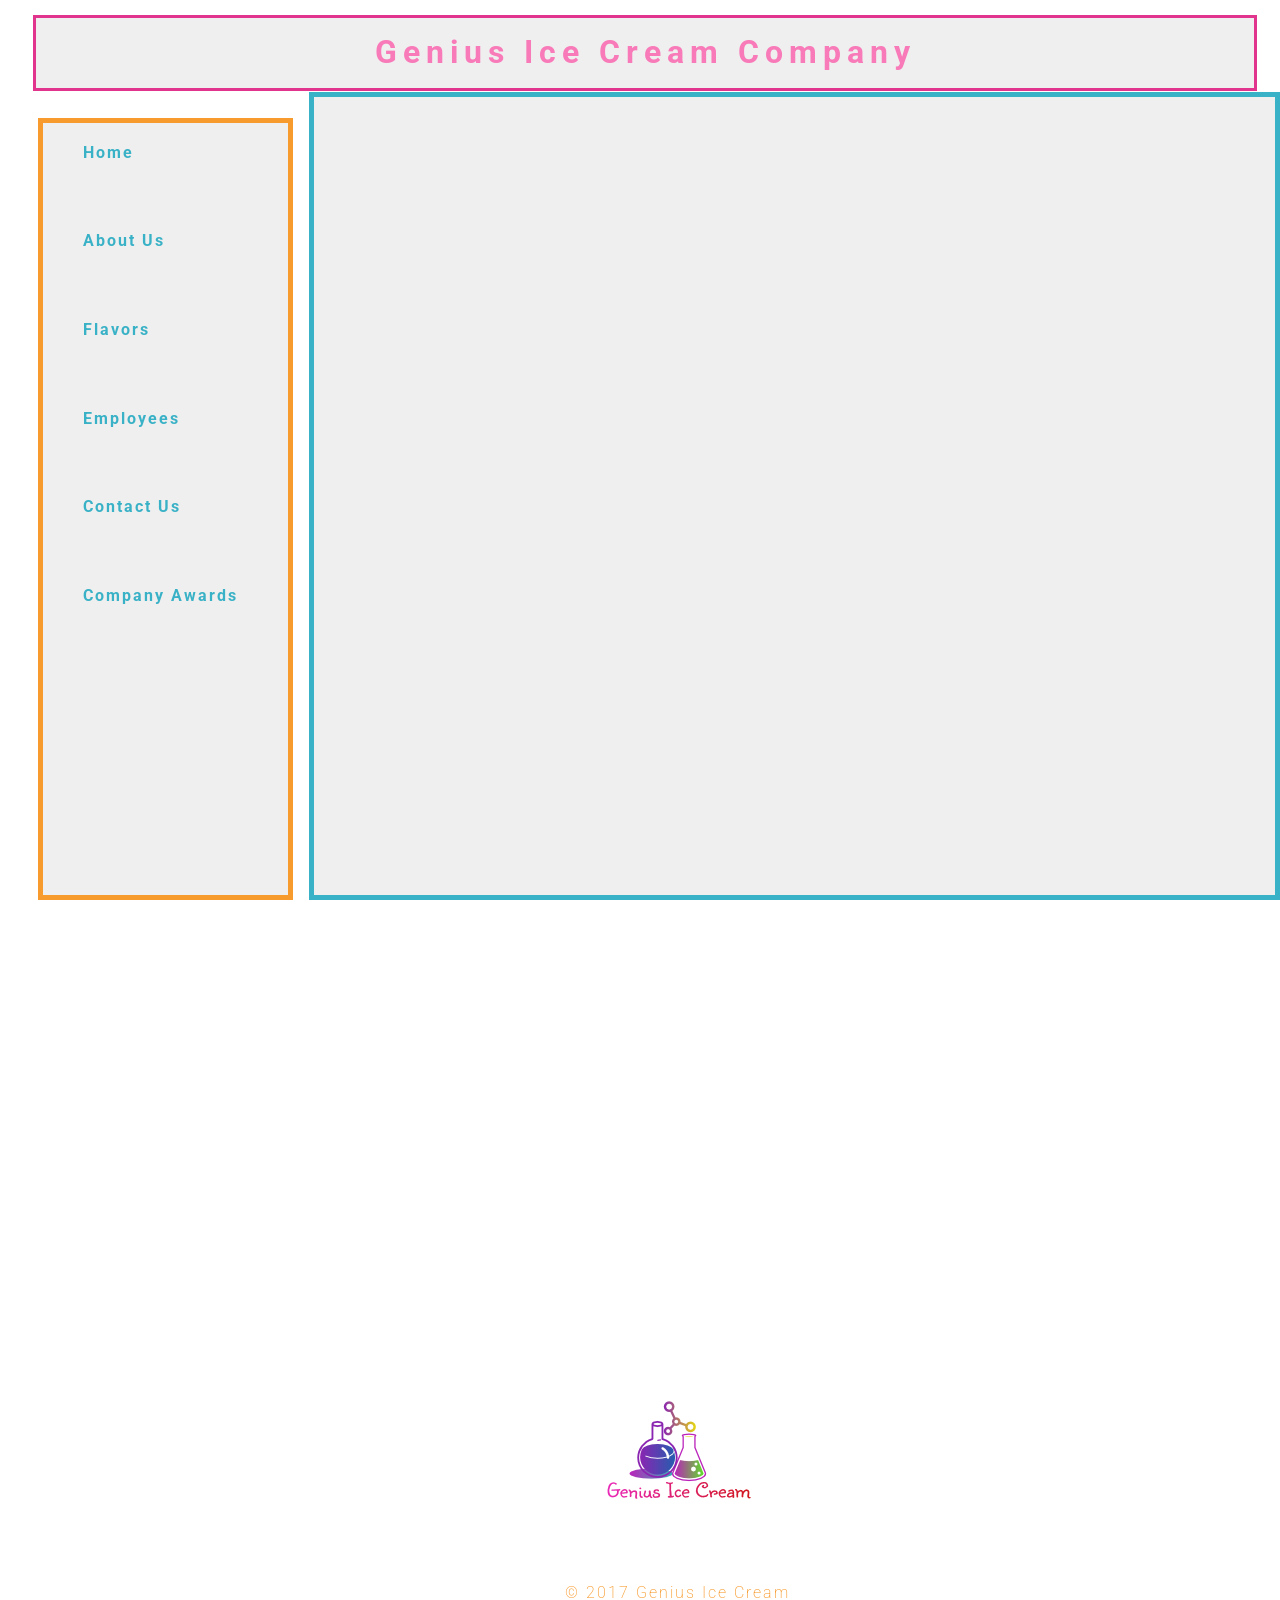
<file: index.html>
<!DOCTYPE html>
<html>
<head>
	<meta charset="utf-8">
	<div class="header">
		<title>Genius Ice Cream Company</title>
		<h1>Genius Ice Cream Company</h1>
	</div>
	
		<link href="https://fonts.googleapis.com/css?family=Roboto:300,400" rel="stylesheet">
		<link rel="stylesheet" type="text/css" href="css/styles.css">
</head>

<body>
	<!-- LEFT SIDEBAR -->
	<div class="left">
	    <ul>
	    	<!-- Need to add links to each .html file -->
	    	<li><a href="index.html">Home</a></li>
	    	<li><a href="about.html">About Us</a></li>
	    	<li><a href="flavors.html">Flavors</a></li>
	    	<li><a href="employees.html">Employees</a></li>
	    	<li><a href="contact.html">Contact Us</a></li>
	    	<li><a href="awards.html">Company Awards</a></li>
	    </ul>
	</div>
	<!-- MAIN CONTENT -->

	<div class="main">
	</div>



			<!-- /**** FOOTER ****/ -->
		<footer class="footer">
			<img src="img/geniusIceCreamLogo.png" alt="Company Logo" class="logo">
		    <p>&copy; 2017 Genius Ice Cream</p>
       </footer>
<script type="text/javascript" src="javascripts/flavors.js"></script>
</body>
</html>
</file>
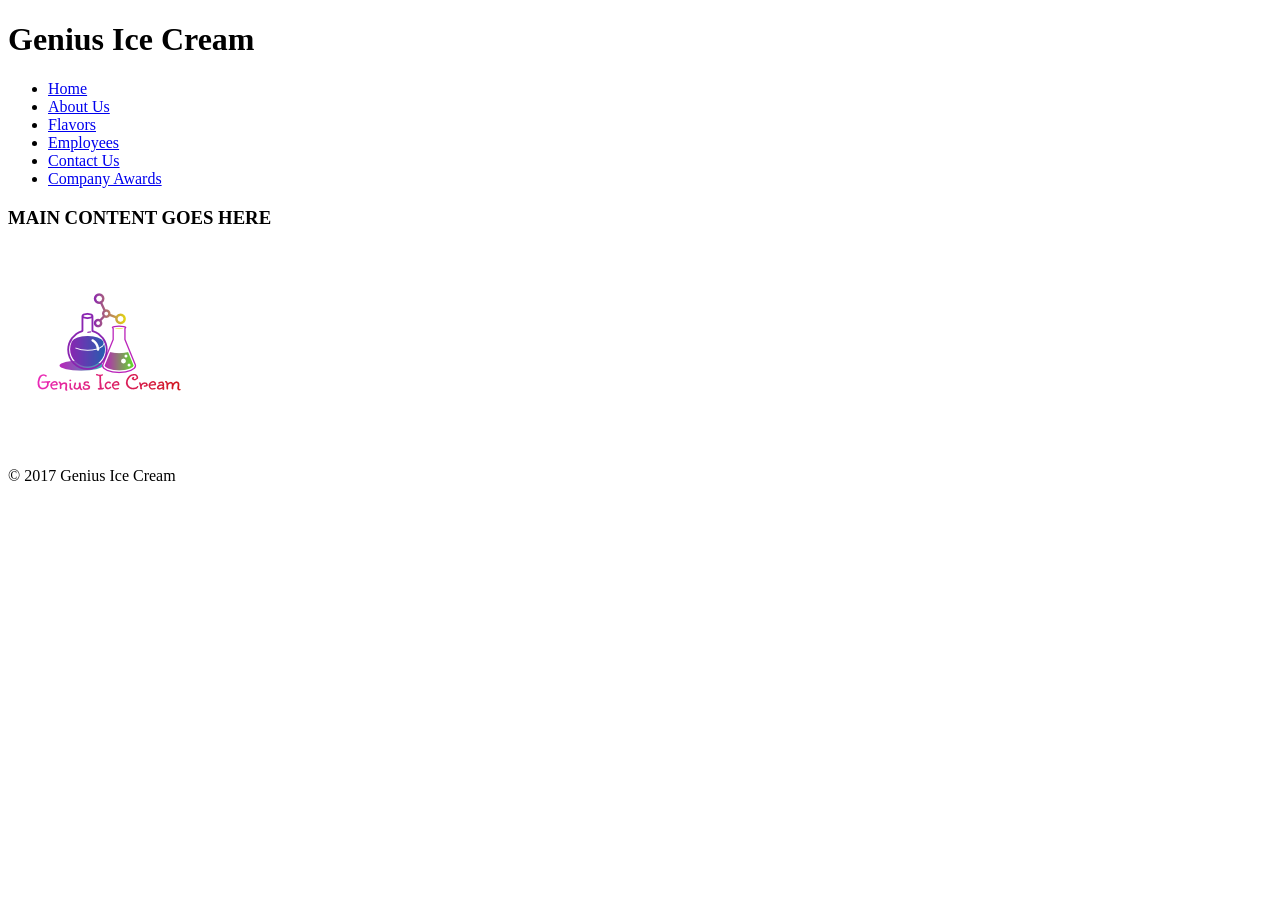
<file: coder-geniuses/index.html>
<!DOCTYPE html>
<html>
<head>
	<meta charset="utf-8">
	<title>Genius Ice Cream</title>
	<link href="https://fonts.googleapis.com/css?family=Roboto:300,400" rel="stylesheet">
	<link rel="stylesheet" type="text/css" href="css/styles.css
	<meta name="viewport" content="width=device-width, initial-scale=1.0">
</head>
<body>
	<!-- TOP HEADER WITH TITLE -->
	<div class="top">
	    <h1>Genius Ice Cream</h1>
	</div>

	<!-- LEFT SIDEBAR -->
	<div class="left">
	    <ul>
	    	<!-- Need to add links to each .html file -->
	    	<li><a href="index.html">Home</a></li>
	    	<li><a href="about.html">About Us</a></li>
	    	<li><a href="flavors.html">Flavors</a></li>
	    	<li><a href="employees.html">Employees</a></li>
	    	<li><a href="contact.html">Contact Us</a></li>
	    	<li><a href="awards.html">Company Awards</a></li>
	    </ul>
	</div>
	<!-- MAIN CONTENT -->
	<div class="main">
	    <h3>MAIN CONTENT GOES HERE</h3>
	</div>
		<footer class="footer">
			<img src="img/geniusIceCreamLogo.png" alt="Company Logo" class="logo">
		    <p>&copy; 2017 Genius Ice Cream</p>	
       </footer>
	<script type="text/javascript" src="javascripts/flavors.js"></script>
</body>
</html>
</file>
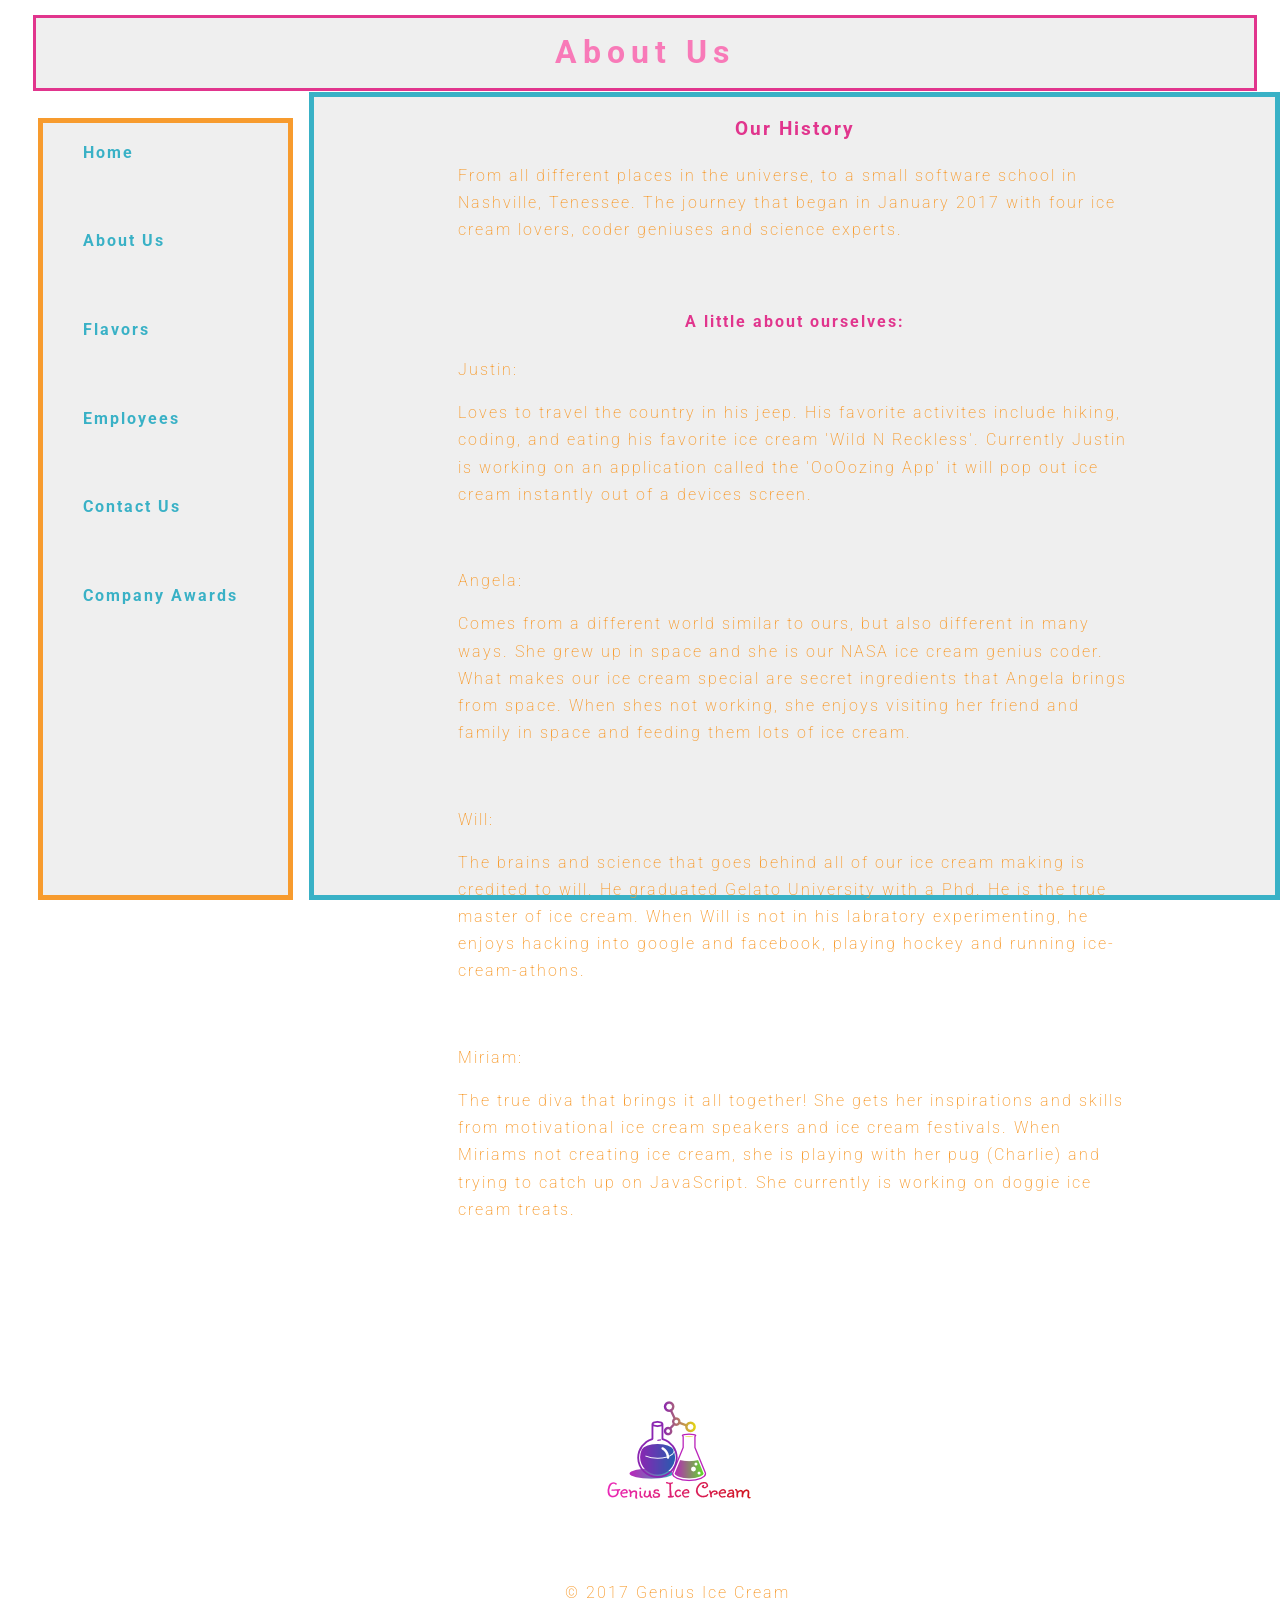
<file: about.html>
<!DOCTYPE html>
<html>
<head>
	<meta charset="utf-8">
	<div class="header">
		<title>Genius Ice Cream</title>
		<h1>About Us</h1>
	</div>
	<link href="https://fonts.googleapis.com/css?family=Roboto:300,400" rel="stylesheet">
	<link rel="stylesheet" type="text/css" href="css/styles.css">
	
</head>
<body>


	<!-- LEFT SIDEBAR -->
	<div class="left">
	    <ul>
	    	<!-- Need to add links to each .html file -->
	    	<li><a href="index.html">Home</a></li>
	    	<li><a href="about.html">About Us</a></li>
	    	<li><a href="flavors.html">Flavors</a></li>
	    	<li><a href="employees.html">Employees</a></li>
	    	<li><a href="contact.html">Contact Us</a></li>
	    	<li><a href="awards.html">Company Awards</a></li>
	    </ul>
	</div>


	<!-- MAIN CONTENT -->
	<div class="main">
		<div class="marginMain">
		    <h3>Our History</h3>
		    <p>
		    	From all different places in the universe, to a small software school in Nashville, Tenessee. The journey that began in January 2017 with four ice cream lovers, coder geniuses and science experts.
		    </p>
		    	<br>
		    <h4>A little about ourselves:</h4>

		    
		   	<p>Justin:</p> 
		   	<p>	
		    	Loves to travel the country in his jeep. His favorite activites include hiking, coding, and eating his favorite ice cream 'Wild N Reckless'. Currently Justin is working on an application called the 'OoOozing App' it will pop out ice cream instantly out of a devices screen.
		    </p>
		    	<br>
		    <p>Angela:</p>
		    <p>
		    	 Comes from a different world similar to ours, but also different in many ways. She grew up in space and she is our NASA ice cream genius coder. What makes our ice cream special are secret ingredients that Angela brings from space. When shes not working, she enjoys visiting her friend and family in space and feeding them lots of ice cream.
		    </p>	
		    	<br>
		    <p>Will:</p>
		    <p>
		    	The brains and science that goes behind all of our ice cream making is credited to will. He graduated Gelato University with a Phd. He is the true master of ice cream. When Will is not in his labratory experimenting, he enjoys hacking into google and facebook, playing hockey and running ice-cream-athons. 
		    </p>
		    	<br>
		    <p>Miriam:</p>
		    <p>	
		    	The true diva that brings it all together! She gets her inspirations and skills from motivational ice cream speakers and ice cream festivals. When Miriams not creating ice cream, she is playing with her pug (Charlie) and trying to catch up on JavaScript. She currently is working on doggie ice cream treats.
		    </p>

		</div>
	</div>
	<footer class="footer">
		<img src="img/geniusIceCreamLogo.png" alt="Company Logo" class="logo">
		<p>&copy; 2017 Genius Ice Cream</p>	
	</footer>
</body>
</html>
</file>
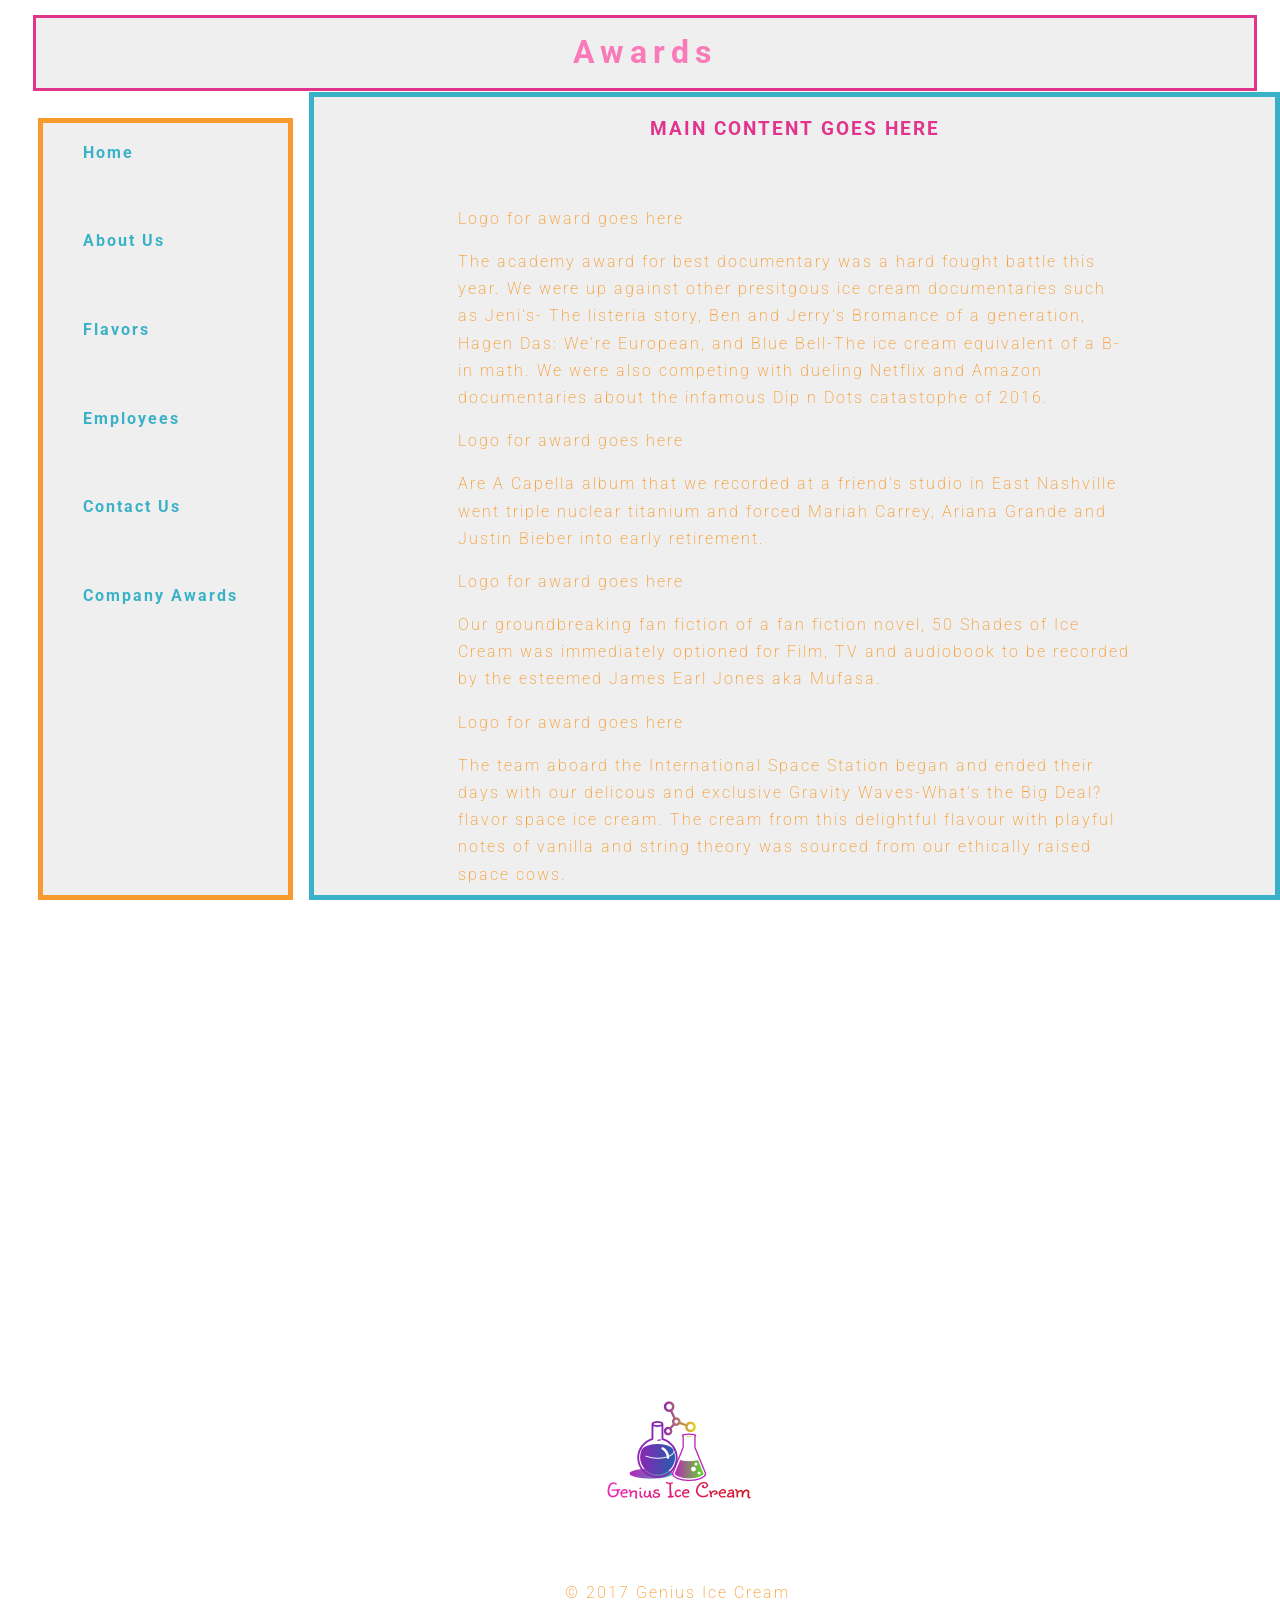
<file: awards.html>
<!DOCTYPE html>
<html>
<head>
	<meta charset="utf-8">
	<div class="header">
		<title>Genius Ice Cream</title>
		<h1>Awards</h1>
	</div>
		<link href="https://fonts.googleapis.com/css?family=Roboto:300,400" rel="stylesheet">

		<link rel="stylesheet" type="text/css" href="css/styles.css">

</head>
<body>

	<!-- TOP HEADER WITH TITLE -->

	<!-- LEFT SIDEBAR -->
	<div class="left">
	    <ul>
	    	<!-- Need to add links to each .html file -->
	    	<li><a href="index.html">Home</a></li>
	    	<li><a href="about.html">About Us</a></li>
	    	<li><a href="flavors.html">Flavors</a></li>
	    	<li><a href="employees.html">Employees</a></li>
	    	<li><a href="contact.html">Contact Us</a></li>
	    	<li><a href="awards.html">Company Awards</a></li>
	    </ul>
	</div>


	<!-- MAIN CONTENT -->
	<div class="main">
		<div class="marginMain">
		    <h3>MAIN CONTENT GOES HERE</h3>
				<article class="awardsOdd">
					<section> 
					<img>
					<p>Logo for award goes here</p>

					</section>

					<section>
						<p>
							The academy award for best documentary was a hard fought battle this year. We were up against other presitgous ice cream documentaries such as Jeni's- The listeria story, Ben and Jerry's Bromance of a generation, Hagen Das: We're European, and Blue Bell-The ice cream equivalent of a B- in math. We were also competing with dueling Netflix and Amazon documentaries about the infamous Dip n Dots catastophe of 2016. 

						</p>
					</section>
				</article>

				<article class="awardsEven">
					
					<section>
						<p>Logo for award goes here</p>
					</section>
					<section>

					<p>
						Are A Capella album that we recorded at a friend's studio in East Nashville went triple nuclear titanium and forced Mariah Carrey, Ariana Grande and Justin Bieber into early retirement.
					</p>

					</section>
				   </article>
					

					
				<article class="awardsEven">
					
					<section>
						
						<p>Logo for award goes here</p>
					</section>
					<section>

					<p>
						Our groundbreaking fan fiction of a fan fiction novel, 50 Shades of Ice Cream was immediately optioned for Film, TV and audiobook to be recorded by the esteemed James Earl Jones aka Mufasa.
					</p>


					</section>
				
				</article>

				
			

				<article class="awardsOdd">
					
					<section>


						<p>Logo for award goes here</p>
					</section>
					
					<section>

					<p>
						The team aboard the International Space Station began and ended their days with our delicous and exclusive Gravity Waves-What's the Big Deal? flavor space ice cream. The cream from this delightful flavour with playful notes of vanilla and string theory was sourced from our ethically raised space cows.
					</p>

					

					</section>
				
				</article>
			
		</div>

			


	</div>
		<footer class="footer">
			<img src="img/geniusIceCreamLogo.png" alt="Company Logo" class="logo">
			<p>&copy; 2017 Genius Ice Cream</p>	
		</footer>

</body>
</html>
</file>
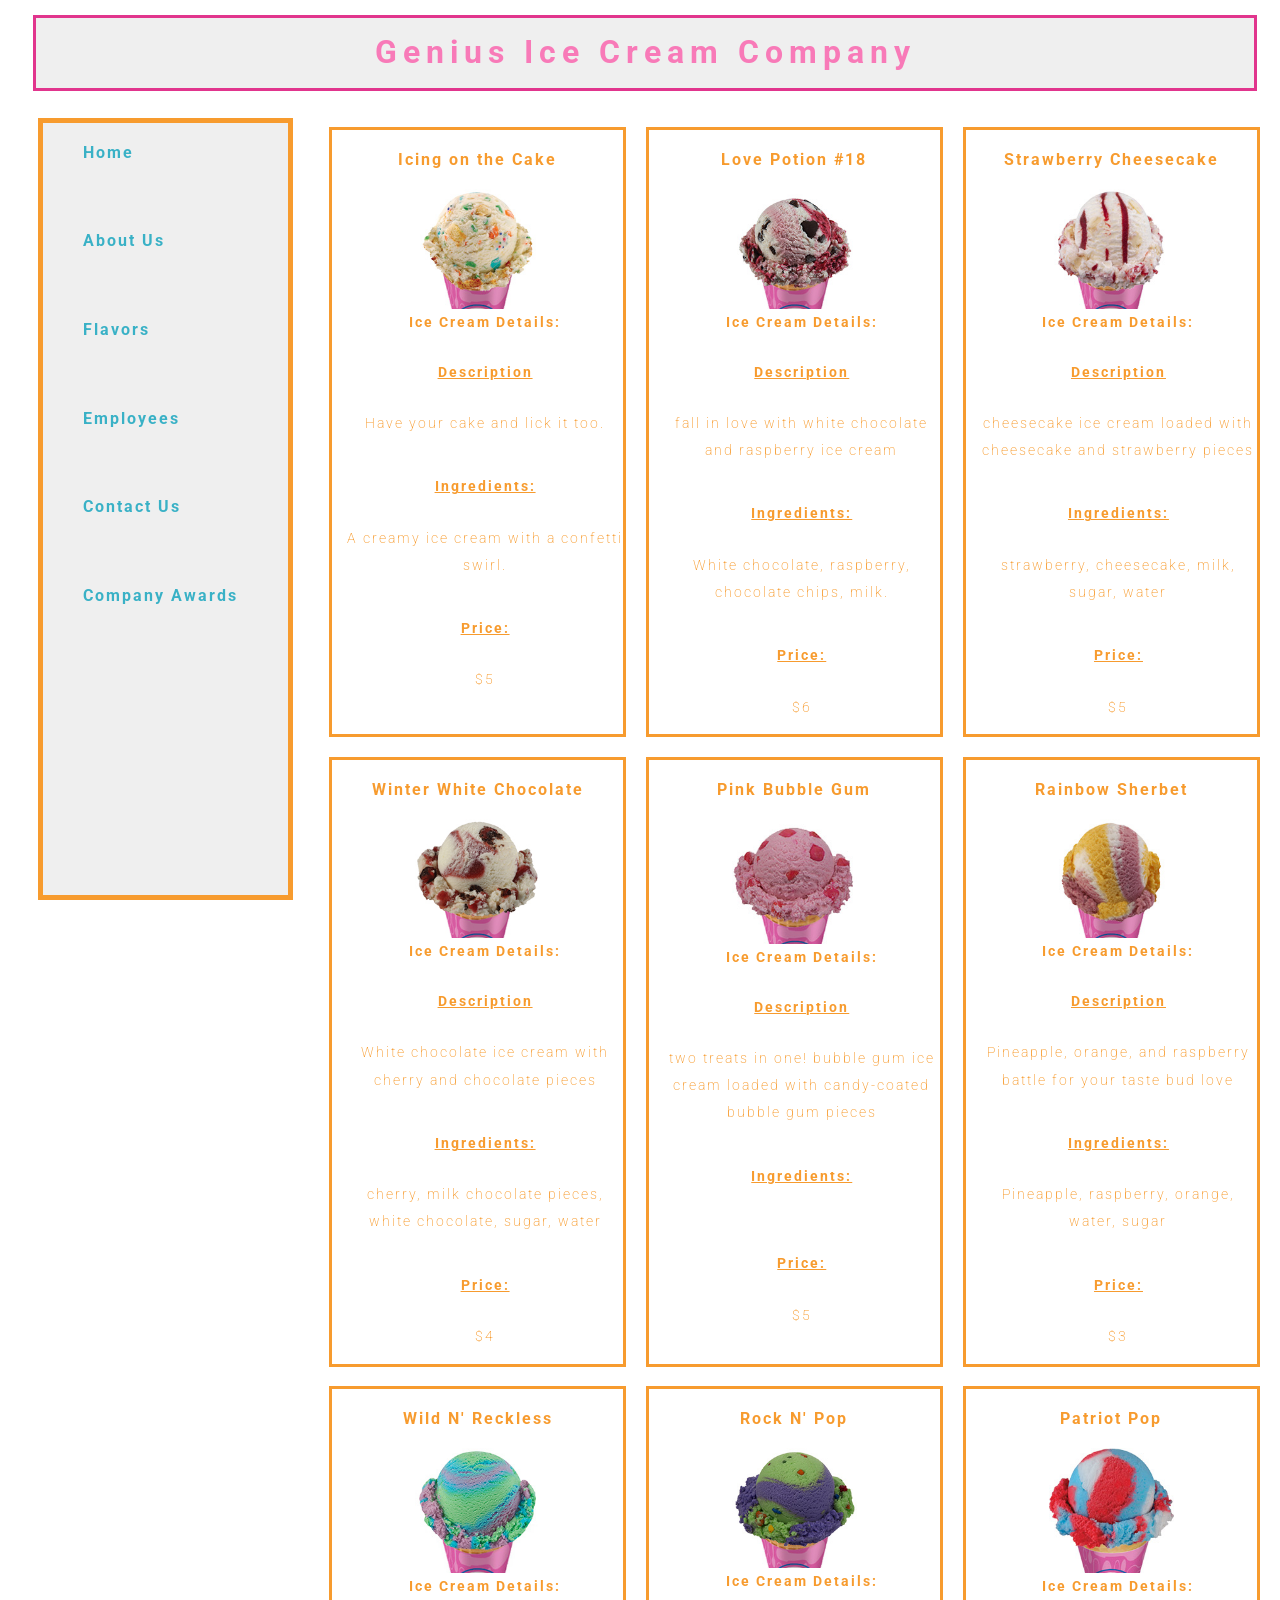
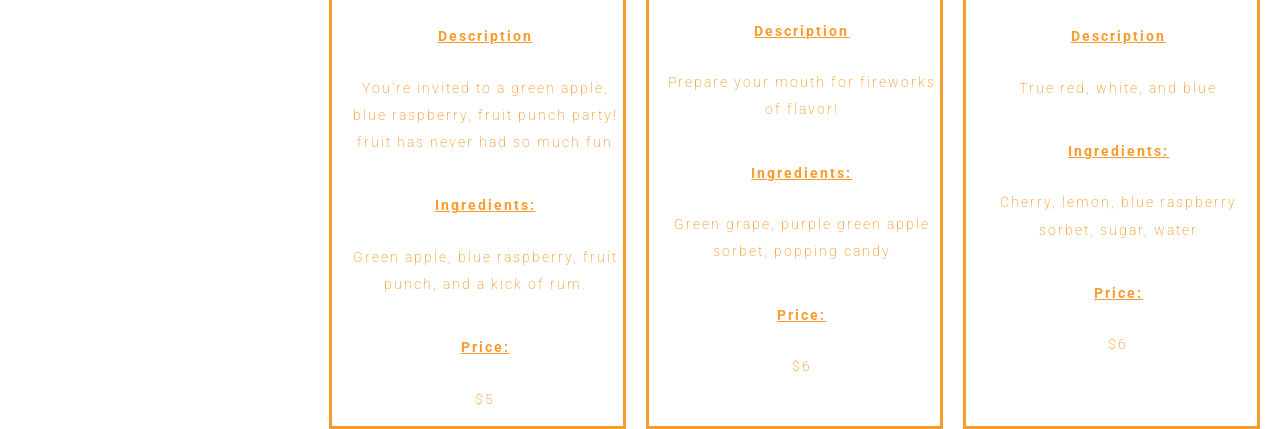
<file: flavors.html>
<!DOCTYPE html>
<html>
<head>
		<!-- TOP HEADER WITH TITLE -->
	<meta charset="utf-8">
	<div class="header">
		<title>Genius Ice Cream Company</title>
		<h1>Genius Ice Cream Company</h1>
	</div>
		<link href="https://fonts.googleapis.com/css?family=Roboto:300,400" rel="stylesheet">
		<link rel="stylesheet" type="text/css" href="css/styles.css">
</head>
<body>

	<!-- LEFT SIDEBAR -->
	<div class="left">
	    <ul>
	    	<!-- Need to add links to each .html file -->
	    	<li><a href="index.html">Home</a></li>
	    	<li><a href="about.html">About Us</a></li>
	    	<li><a href="flavors.html">Flavors</a></li>
	    	<li><a href="employees.html">Employees</a></li>
	    	<li><a href="contact.html">Contact Us</a></li>
	    	<li><a href="awards.html">Company Awards</a></li>
	    </ul>
	</div>

	<!-- MAIN CONTENT -->
	<!-- EACH SECTION IS A CARD !-->
	<div class="main mainFlavorContent">

		<!-- ICING ON THE CAKE FLAVOR -->
		<article class="flavor flexItem" id="icingOnTheCake">			
			<div class="flavorName">
				<h3 id="cakeName"></h3>				
			</div>	
			<section class="flavorPicture">											
				<div class="flavorImageContainer"><img src="" alt="Icing on the Cake" id="cakeImg"></div>
			</section>
			<section class="flavorDetails">
				<header><strong>Ice Cream Details: </strong></header>
				<h5>Description</h5>
				<p id="cakeDesc"></p>
				<h5>Ingredients: </h5>
				<p id="cakeIng"></p>
				<h5>Price: </h5>
				<p id="cakePrice"></p>
			</section>
		</article>

		<!-- Love Potion #18 FLAVOR -->
		<article class="flavor flexItem" id="potionCard">
			<div class="flavorName">
				<h3 id="potionName"></h3>
			</div>	

			<section class="flavorPicture">
				<div class="flavorImageContainer"><img src="" alt="Love Potion #18" id="potionImg"></div>
			</section>

			<section class="flavorDetails">
				<header><strong>Ice Cream Details: </strong></header>
				<h5>Description</h5>
				<p id="potionDesc"></p>
				<h5>Ingredients: </h5>
				<p id="potionIng"></p>
				<h5>Price: </h5>
				<p id="potionPrice"></p>
			</section>
		</article>


		<!-- Strawberry Cheesecake Flavor -->
		<article class="flavor flexItem" id="strawberryCheesecake">
			<div class="flavorName">
				<h3 id="strawberryName"></h3>
			</div>	
			<section class="flavorPicture">
				<div class="flavorImageContainer"><img src="" alt="Strawberry Cheesecake" id="strawberryImg"></div>
			</section>

			<section class="flavorDetails">
				<header><strong>Ice Cream Details: </strong></header>
				<h5>Description</h5>
				<p id="strawberryDesc"></p>
				<h5>Ingredients: </h5>
				<p id="strawberryIng"></p>
				<h5>Price: </h5>
				<p id="strawberryPrice"></p>
			</section>
		</article>

	<!-- /////////////////////////////// -  ROW #2 - /////////////////////////////// -->

		<!-- Winter White Chocolate Flavor -->
		<article class="flavor flexItem" id="winterWhiteChocolate">
			<div class="flavorName">
				<h3 id="winterWhiteName"></h3>
			</div>	
			<section class="flavorPicture">
				<div class="flavorImageContainer"><img src="" alt="Winter White Chocolate" id="winterWhiteImg"></div>
			</section>
			<section class="flavorDetails">
				<header><strong>Ice Cream Details: </strong></header>
				<h5>Description</h5>
				<p id="winterWhiteDesc"></p>
				<h5>Ingredients: </h5>
				<p id="winterWhiteIng"></p>
				<h5>Price: </h5>
				<p id="winterWhitePrice"></p>
			</section>
		</article>

		<!-- Pink Bubble Gum Flavor -->
		<article class="flavor flexItem" id="pinkBubbleGum">
			<div class="flavorName">
				<h3 id="bubbleGumName"></h3>
			</div>	
			<section class="flavorPicture">
				<div class="flavorImageContainer"><img src="" alt="Pink Bubble Gum" id="bubbleGumImg"></div>
			</section>
			<section class="flavorDetails">
				<header><strong>Ice Cream Details: </strong></header>
				<h5>Description</h5>
				<p id="bubbleGumDesc"></p>
				<h5>Ingredients: </h5>
				<p id="bubbleGumIng"></p>
				<h5>Price: </h5>
				<p id="bubbleGumPrice"></p>
			</section>
		</article>

		<!-- Rainbow Sherbet Flavor -->
		<article class="flavor flexItem" id="rainbowSherbet">
			<div class="flavorName">
				<h3 id="sherbetName"></h3>
			</div>	

			<section class="flavorPicture">
				<div class="flavorImageContainer"><img src="" alt="Rainbow Sherbet" id="sherbetImg"></div>
			</section>

			<section class="flavorDetails">
				<header><strong>Ice Cream Details: </strong></header>
				<h5>Description</h5>
				<p id="sherbetDesc"></p>
				<h5>Ingredients: </h5>
				<p id="sherbetIng"></p>
				<h5>Price: </h5>
				<p id="sherbetPrice"></p>
			</section>
		</article>

	<!-- /////////////////////////////// -  ROW #3 - /////////////////////////////// -->

		<!-- Wild N' Reckless Flavor -->
		<article class="flavor flexItem" id="wildReckless">
			<div class="flavorName">
				<h3 id="wildRecklessName"></h3>
			</div>	
			<section class="flavorPicture">
				<div class="flavorImageContainer"><img src="" alt="Wild N' Reckless" id="wildRecklessImg"></div>
			</section>
			<section class="flavorDetails">
				<header><strong>Ice Cream Details: </strong></header>
				<h5>Description</h5>
				<p id="wildRecklessDesc"></p>
				<h5>Ingredients: </h5>
				<p id="wildRecklessIng"></p>
				<h5>Price: </h5>
				<p id="wildRecklessPrice"></p>
			</section>
		</article>

		<!-- Rock N' Pop Flavor -->
		<article class="flavor flexItem" id="rockPop">
			<div class="flavorName">
				<h3 id="rockPopName"></h3>
			</div>	

			<section class="flavorPicture">
				<div class="flavorImageContainer"><img src="" alt="Rock N' Pop Swirl" id="rockPopImg"></div>
			</section>

			<section class="flavorDetails">
				<header><strong>Ice Cream Details: </strong></header>
				<h5>Description</h5>
				<p id="rockPopDesc"></p>
				<h5>Ingredients: </h5>
				<p id="rockPopIng"></p>
				<h5>Price: </h5>
				<p id="rockPopPrice"></p>
			</section>
		</article>

		<!-- Patriot Pop Flavor -->
		<article class="flavor flexItem" id="patriotPop">
			<div class="flavorName">
				<h3 id="patriotPopName"></h3>
			</div>	
			<section class="flavorPicture">
				<div class="flavorImageContainer"><img src="" alt="Patriot Pop" id="patriotPopImg"></div>
			</section>
			<section class="flavorDetails">
				<header><strong>Ice Cream Details: </strong></header>
				<h5>Description</h5>
				<p id="patriotPopDesc"></p>
				<h5>Ingredients: </h5>
				<p id="patriotPopIng"></p>
				<h5>Price: </h5>
				<p id="patriotPopPrice"></p>
			</section>
		</article>
	</div>

	<footer class="footer">
<!-- 		<p>&copy; 2017 Genius Ice Cream</p> -->
	</footer>
	<script type="text/javascript" src="javascripts/flavors.js"></script>
</body>
</html>
</file>
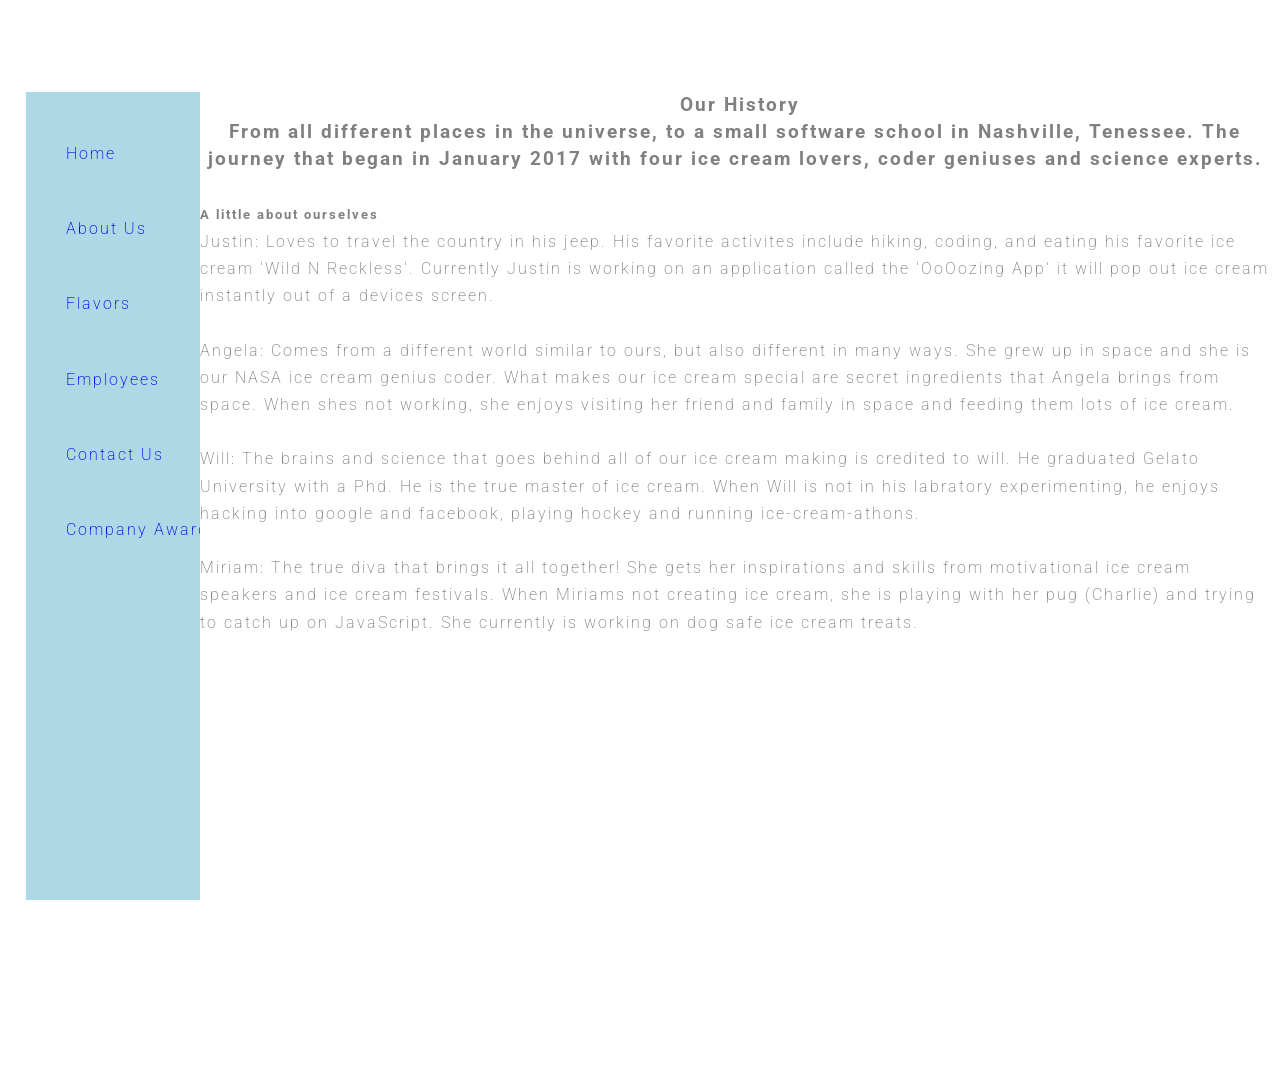
<file: coder-geniuses/about.html>
<!DOCTYPE html>
<html>
<head>
	<meta charset="utf-8">
	<title>Genius Ice Cream</title>
	<link href="https://fonts.googleapis.com/css?family=Roboto:300,400" rel="stylesheet">
	<link rel="stylesheet" type="text/css" href="css/styles.css">
	<meta name="viewport" content="width=device-width, initial-scale=1.0">
</head>
<body>
	<div class="top">
	    <h1>Genius Ice Cream - About Us</h1>
	</div>

	<!-- LEFT SIDEBAR -->
	<div class="left">
	    <ul>
	    	<!-- Need to add links to each .html file -->
	    	<li><a href="index.html">Home</a></li>
	    	<li><a href="about.html">About Us</a></li>
	    	<li><a href="flavors.html">Flavors</a></li>
	    	<li><a href="employees.html">Employees</a></li>
	    	<li><a href="contact.html">Contact Us</a></li>
	    	<li><a href="awards.html">Company Awards</a></li>
	    </ul>
	</div>


	<!-- MAIN CONTENT -->
	<div class="main">
	    <h3>Our History<h3>
	    	<p>From all different places in the universe, to a small software school in Nashville, Tenessee. The journey that began in January 2017 with four ice cream lovers, coder geniuses and science experts.</p>
	    	<br>
	    <h5>A little about ourselves</h5>
	    	<p>Justin: Loves to travel the country in his jeep. His favorite activites include hiking, coding, and eating his favorite ice cream 'Wild N Reckless'. Currently Justin is working on an application called the 'OoOozing App' it will pop out ice cream instantly out of a devices screen.
	    	</p>
	    	<br>
	    	<p>Angela: Comes from a different world similar to ours, but also different in many ways. She grew up in space and she is our NASA ice cream genius coder. What makes our ice cream special are secret ingredients that Angela brings from space. When shes not working, she enjoys visiting her friend and family in space and feeding them lots of ice cream.
	    	</p>	
	    	<br>
	    	<p>Will: The brains and science that goes behind all of our ice cream making is credited to will. He graduated Gelato University with a Phd. He is the true master of ice cream. When Will is not in his labratory experimenting, he enjoys hacking into google and facebook, playing hockey and running ice-cream-athons. 
	    	</p>
	    	<br>
	    	<p>Miriam: The true diva that brings it all together! She gets her inspirations and skills from motivational ice cream speakers and ice cream festivals. When Miriams not creating ice cream, she is playing with her pug (Charlie) and trying to catch up on JavaScript. She currently is working on dog safe ice cream treats.
	    	</p>
	</div>
	<footer class="footer">
		<img src="img/geniusIceCreamLogo.png" alt="Company Logo" class="logo">
		<p>&copy; 2017 Genius Ice Cream</p>	
	</footer>
</body>
</html>
</file>
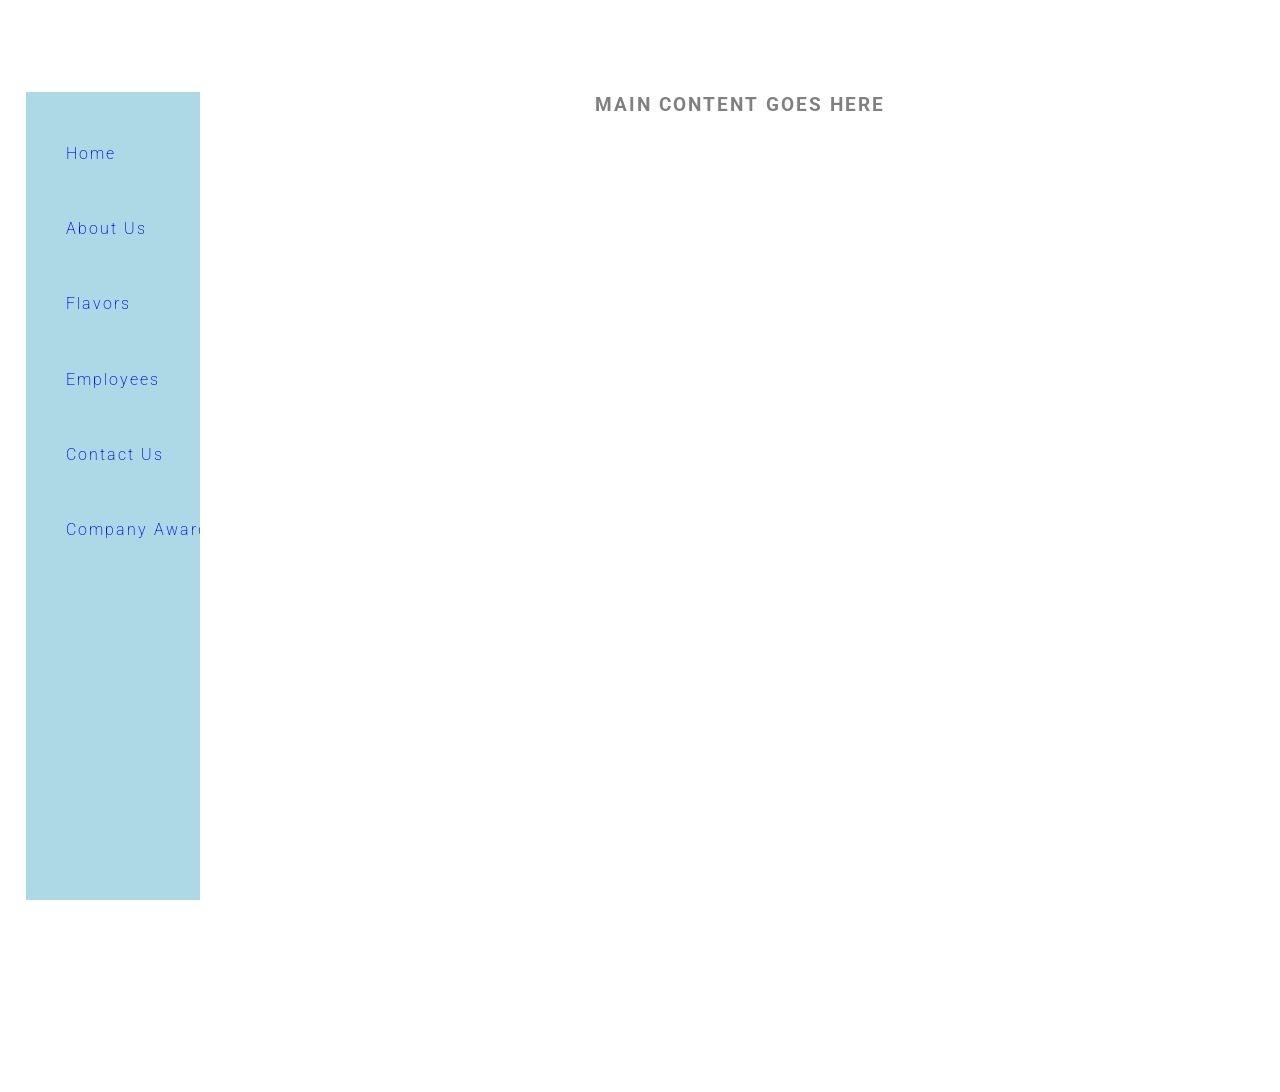
<file: coder-geniuses/employees.html>
<!DOCTYPE html>
<html>
<head>
	<meta charset="utf-8">
	<title>Genius Ice Cream</title>
	<link href="https://fonts.googleapis.com/css?family=Roboto:300,400" rel="stylesheet">
	<link rel="stylesheet" type="text/css" href="css/styles.css">
	<meta name="viewport" content="width=device-width, initial-scale=1.0">
</head>
<body>
	<!-- TOP HEADER WITH TITLE -->
	<div class="top">
	    <h1>Genius Ice Cream - Employees</h1>
	</div>

	<!-- LEFT SIDEBAR -->
	<div class="left">
	    <ul>
	    	<!-- Need to add links to each .html file -->
	    	<li><a href="index.html">Home</a></li>
	    	<li><a href="about.html">About Us</a></li>
	    	<li><a href="flavors.html">Flavors</a></li>
	    	<li><a href="employees.html">Employees</a></li>
	    	<li><a href="contact.html">Contact Us</a></li>
	    	<li><a href="awards.html">Company Awards</a></li>
	    </ul>
	</div>


	<!-- MAIN CONTENT -->
	<div class="main">
	    <h3>MAIN CONTENT GOES HERE<h3>
	</div>
		<footer class="footer">
			<img src="img/geniusIceCreamLogo.png" alt="Company Logo" class="logo">
				<p>&copy; 2017 Genius Ice Cream</p>	
		</footer>
</body>
</html>
</file>
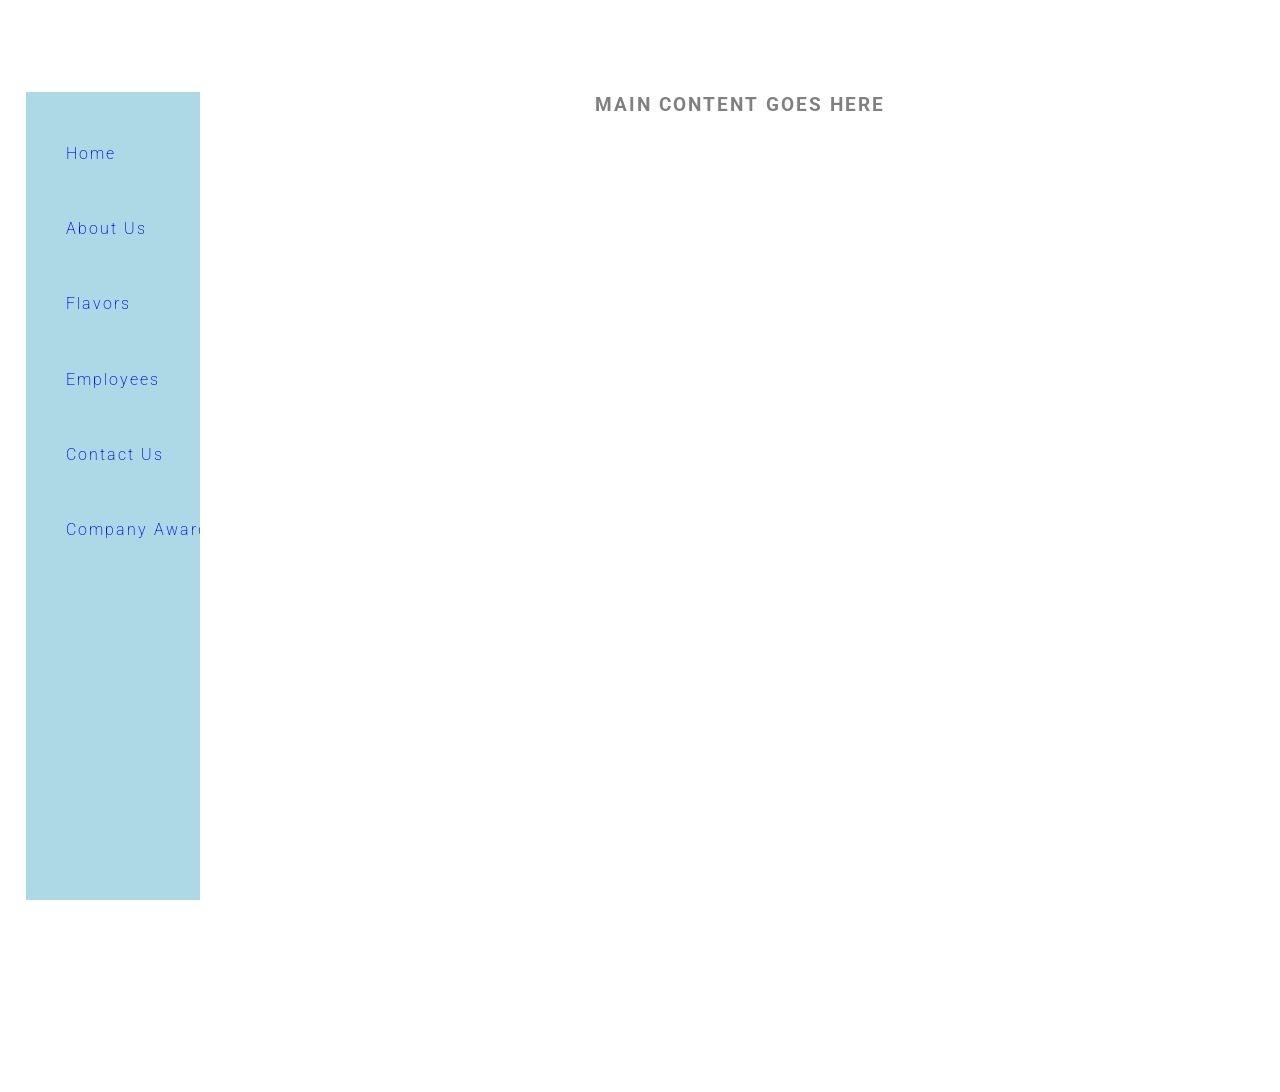
<file: coder-geniuses/flavors.html>
<!DOCTYPE html>
<html>
<head>
	<meta charset="utf-8">
	<title>Genius Ice Cream</title>
	<link href="https://fonts.googleapis.com/css?family=Roboto:300,400" rel="stylesheet">
	<link rel="stylesheet" type="text/css" href="css/styles.css">
	<meta name="viewport" content="width=device-width, initial-scale=1.0">
</head>
<body>

	<!-- TOP HEADER WITH TITLE -->
	<div class="top">
	    <h1>Genius Ice Cream - Flavors</h1>
	</div>

	<!-- LEFT SIDEBAR -->
	<div class="left">
	    <ul>
	    	<!-- Need to add links to each .html file -->
	    	<li><a href="index.html">Home</a></li>
	    	<li><a href="about.html">About Us</a></li>
	    	<li><a href="flavors.html">Flavors</a></li>
	    	<li><a href="employees.html">Employees</a></li>
	    	<li><a href="contact.html">Contact Us</a></li>
	    	<li><a href="awards.html">Company Awards</a></li>
	    </ul>
	</div>


	<!-- MAIN CONTENT -->
	<div class="main">
	    <h3>MAIN CONTENT GOES HERE<h3>
	</div>

		<footer class="footer">
			<img src="img/geniusIceCreamLogo.png" alt="Company Logo" class="logo">
				<p>&copy; 2017 Genius Ice Cream</p>	
		</footer>

</body>
</html>
</file>
<file: css/styles.css>
/*BASE ELEMENT STYLES*/

html,
body {
  height: 100%;
}

body {
  font-family:'Roboto', sans-serif;
  font-weight: 200;
  color:#F79B2E;
  background-color: white;
  line-height: 1.7em;
  letter-spacing: 2px;
}


/********************************************************************************
 * KEEP IN MIND: THIS STYLE SHEET IS USED FOR ALL OF THE HTML FILES *
 ********************************************************************************/


@import url('https://fonts.googleapis.com/css?family=Roboto');

/**** WHOLE PAGE ****/

/* TOP HEADER STYLING */
/*.top {*/
/*    position:absolute;*/
 /*   left:0; right:0;
    height: 92px;
}*/



/* TOP HEADER STYLING */
.header {
    border: 3px #E1358D solid;
    margin: 15px 15px 30px 35px;
    text-align: center;
    color: #F87AB8;
    font-family: 'Roboto';
    background-color: #EFEFEF;
    letter-spacing: 6px;
    margin-left: 2%;

}
.header h1 {
  text-align: center;

}

/*** NAVIGATION BAR ***/


/* LEFT SIDE BAR STYLING*/
.left {
    float: left;
    border: 5px #F79B2E solid;
    margin-left: 2%;
    margin-right: 2%;
    margin-top: 2%;
    font-weight: 700;
    position:absolute;
    left:1%; top:92px; bottom: 0;
    width: 245px;
    background-color: #EFEFEF;
}

.left ul {
	list-style: none;
}

.left ul li {
	margin: 0% 0% 30% 0;
}
/* links are #39B1C6 */
.left a {
  text-decoration: none;
  color: #39B1C6;
}
/* links are #E1358D when hover and have blue border */
.left a:hover {
  color: #E1358D;
  border: 2px solid #39B1c6;
}



/* MAIN CONTENT (RIGHT SIDE) STYLING */
.main {
  float: left;
  border: 5px solid #39B1C6;
  margin-left: 5%;
  position: absolute;
  left:245px; top:92px; right:0; bottom:0;
  background-color: #EFEFEF;
}

.marginMain{
  margin-left: 15%;
  margin-right: 15%;
}

.main h3{
	text-align: center;
}

.card {
  border: 1px solid black;
  float: left;
  width: 40%;
/*  margin-left: 2%;
  margin-right: 2%;*/
  margin: 5% 4% 5% 4%;
  height: 250px;
}

.img {
  width: 100%;
}
/*img {
  position: relative;
  margin: 0 35% 0 35%;
}*/
.description {
  font-size: auto;
  color: #E1358D;
}

.cardHeader {
  text-align: center;
}


/* LOGO IN FOOTER */
.logo {
  width: 200px;
  height: 200px;
  margin: 0 5px;
  text-align: center;
}

/* footer */
.footer {
    text-align: center;
    margin-top: 100%;
    margin-left: 6%;
    clear: both;
}

/********************************************************************************
 * END OF GENERIC HTML
 *******************************************************************************/

/********************************************************************************
* THIS IS FOR THE ABOUT PAGE
**********************************************************************************/



/* heading is #E1358D */
.marginMain h3,
h4 {
  color: #E1358D;
}
/* centers 'a little about ourselves:' */
.marginMain h4 {
  text-align: center;
}




/*********************************************************************************
*LINKS IN CONTACT PAGE
**********************************************************************************/

.contactUsHeader{
  margin-bottom: 1%;
}
.contactInfo li.linkedin a {
  background-image: url('img/linkedin.png');
  margin: 0;
}

.contactInfo li.mail a {
  background-image: url('img/mail.png');
  margin: 0;
}
.contactInfo li.github a {
  background-image: url('img/github.png');
  margin: 0;
}
.contactInfo {
  list-style: none;
  padding: 0;
  margin: 0;
  font-size: 0.9em;
}
.contactInfo a {
  display: block;
  min-height: 20px;
  margin-bottom: 2%;

}

.contactName{
  font-family: "Roboto";
  color: #39B1C6;
  text-decoration: underline;
  margin-top: .5%;
  /* no space between links and names */
  margin-bottom: 0; 
}

.contactPerson ul {
  text-align: center;
  font-size: 18px;
  font-weight: bold;
  border-style: solid;
  border-radius: 20px 20px 20px 20px;
  margin-left: 25%;
  margin-right: 25%;
  margin-bottom: 4%;
}

/* links are #F87AB8 color */
.contactPerson a {
  text-decoration: none;
  color: #F87AB8;
}
/* links turn #F79B2E when hover over */
.contactPerson a:hover {
  color: #F79B2E;
}






/******************************/
/***** FLAVOR PAGE (Will) *****/
/******************************/

.mainFlavorContent{
  display: flex;
  flex-direction: row;
  justify-content: center;
  flex-wrap: wrap;
  margin-left: 5%;
  margin-top: 2%;
  background-color: transparent;
  border-style: none;
  border: none;
}

.flexItem{
  border-style: solid;
}

.flavor{
  margin: 1%;
  width: 30%;
  font-size: .85em;
  bottom: 0;
}

.flavorImageContainer{
  display: flex;
  flex-direction: row;
  justify-content: center;
}

.flavorImageContainer img{
  max-height: 125px;
  max-width: 125px;
  min-height: 25px;
  min-width: 25px;
}


.flavorDetails{
  display: flex;
  flex-direction: column;
  text-align: center;
  justify-content: center;
  margin-left: 5%;

}


.flavorDetails h5{
  font-size: 1em;
  text-decoration: underline;
}

.flavorDetails p{
  margin-top: .5%;
}
</file>
<file: coder-geniuses/css/styles.css>
/*BASE ELEMENT STYLES*/

* {
  margin: 0;
}
html,
body {
  height: 100%;
}

body {
  font-family:'Roboto', sans-serif;
  font-style: light;
  font-weight: 200;
  color:gray;
  background-color: white;
  line-height: 1.7em;
  letter-spacing: 2px;

/********************************************************************************
 * KEEP IN MIND: THIS STYLE SHEET IS USED FOR ALL OF THE HTML FILES *           *
 *                                                                              *
 *      IF YOU WANT TO APPLY A CUSTOM CSS LAYOUT FOR YOUR PAGE,                 *
 *      YOU NEED TO CREATE A SEPERATE CSS FILE TO LINK TO IN                    *
 *      THE HTML FILE.                                                          *
 *******************************************************************************/





/* TOP HEADER STYLING */
.top {
    position:absolute;
    left:0; right:0;
    height: 92px;

}



/* TOP HEADER STYLING */


.top h1 {
	text-align: center;
}


/*PARAGRAPH STYLING*/
 p {
  padding-right: 10px;
  padding-right: 10px
 }


/* LEFT SIDE BAR STYLING*/
.left {
    position:absolute;
    left:2%; top:92px; bottom: 0;
    width: 200px;
    background-color: lightblue;
}

.left ul {
	list-style: none;
    text-decoration: none;

}

.left ul li {
	color: yellow;
	margin: 30% 4% 30% 0;
}

li a {
  text-decoration: none;
}



/* MAIN CONTENT (RIGHT SIDE) STYLING */


.main {
    position: absolute;
    left:200px; top:92px; right:0; bottom:0;
    background-color: white;
}

.main h3{
	text-align: center;
}



/*LOGO IN FOOTER*/

.logo {
  width: 200px;
  height: 200px;
  margin: 0 5px;
  text-align: center;
}





/*STICKY FOOTER*/

.wrap {
  min-height: 100%;
  height: auto !important; /* This line and the next line are not necessary unless you need IE6 support */
  height: 100%;
  margin: 0 auto -100px; /* the bottom margin is the negative value of the footer's height */
}

.footer, .push {
  height: 100px; /* .push must be the same height as .footer */
}

.footer {
    text-align: center;
    margin-top: 15%;

}


/**LINKS IN CONTACT PAGE**/

.contactInfo li.linkedin a {
  background-image: url('img/linkedin.png');
}

.contactInfo li.mail a {
  background-image: url('img/mail.png');
}
}

.contactInfo li.github a {
  background-image: url('img/github.png');
}

.contactInfo {
  list-style: none;
  padding: 0;
  margin: 0;
  font-size: 0.9em;
}

.contactInfo a {

  display: block;
  min-height: 20px;
  background-repeat: no-repeat;
  background-size: 20px 20px;
  padding: 0 0 0 30px;
  margin: 0 0 10px;
}
</file>
